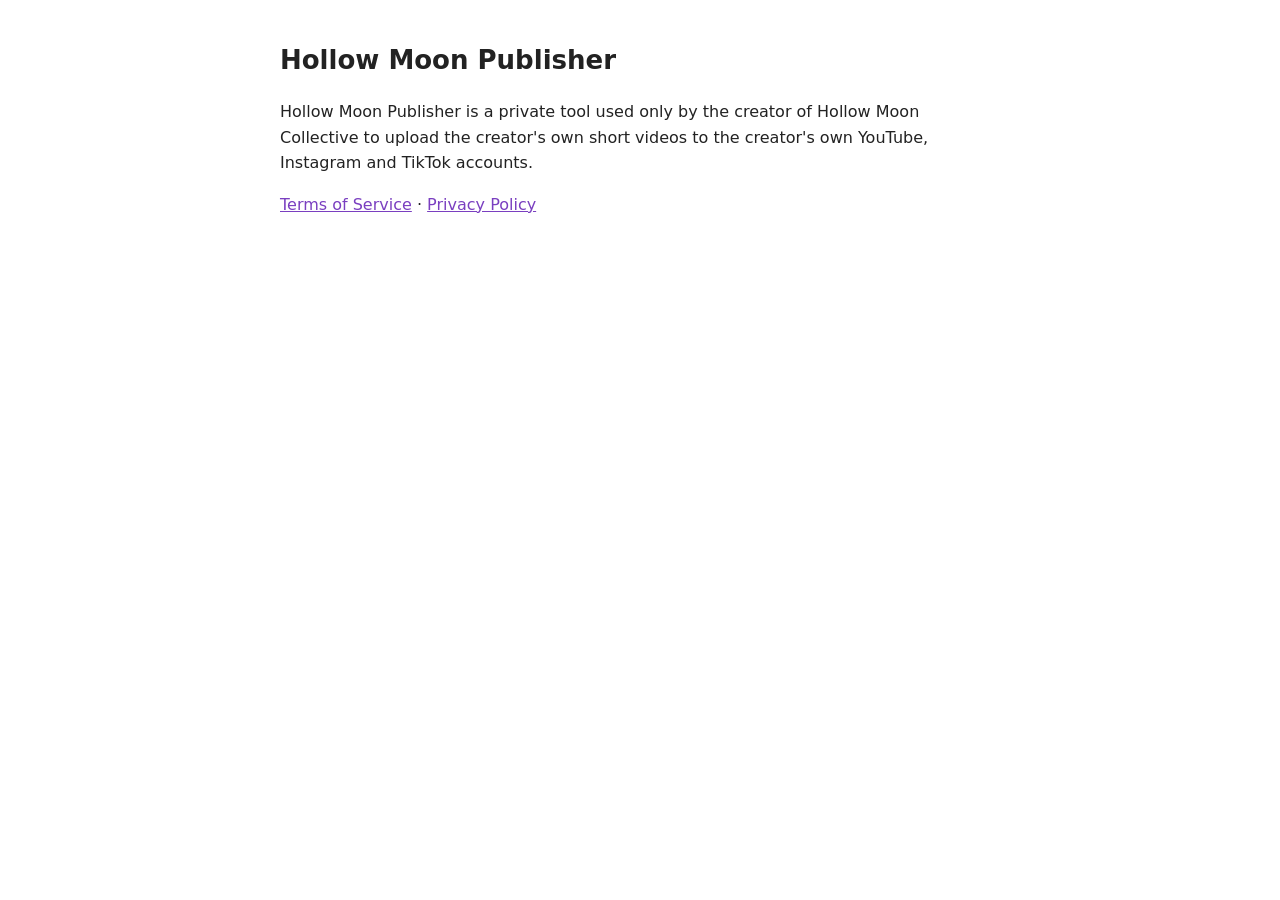
<file: index.html>
<!doctype html><html lang="en"><head><meta charset="utf-8"><meta name="viewport" content="width=device-width,initial-scale=1"><title>Hollow Moon Publisher</title><link rel="stylesheet" href="style.css"></head><body>
<h1>Hollow Moon Publisher</h1>
<p>Hollow Moon Publisher is a private tool used only by the creator of Hollow Moon Collective to upload the creator's own short videos to the creator's own YouTube, Instagram and TikTok accounts.</p>
<p><a href="terms.html">Terms of Service</a> · <a href="privacy.html">Privacy Policy</a></p>
</body></html>
</file>
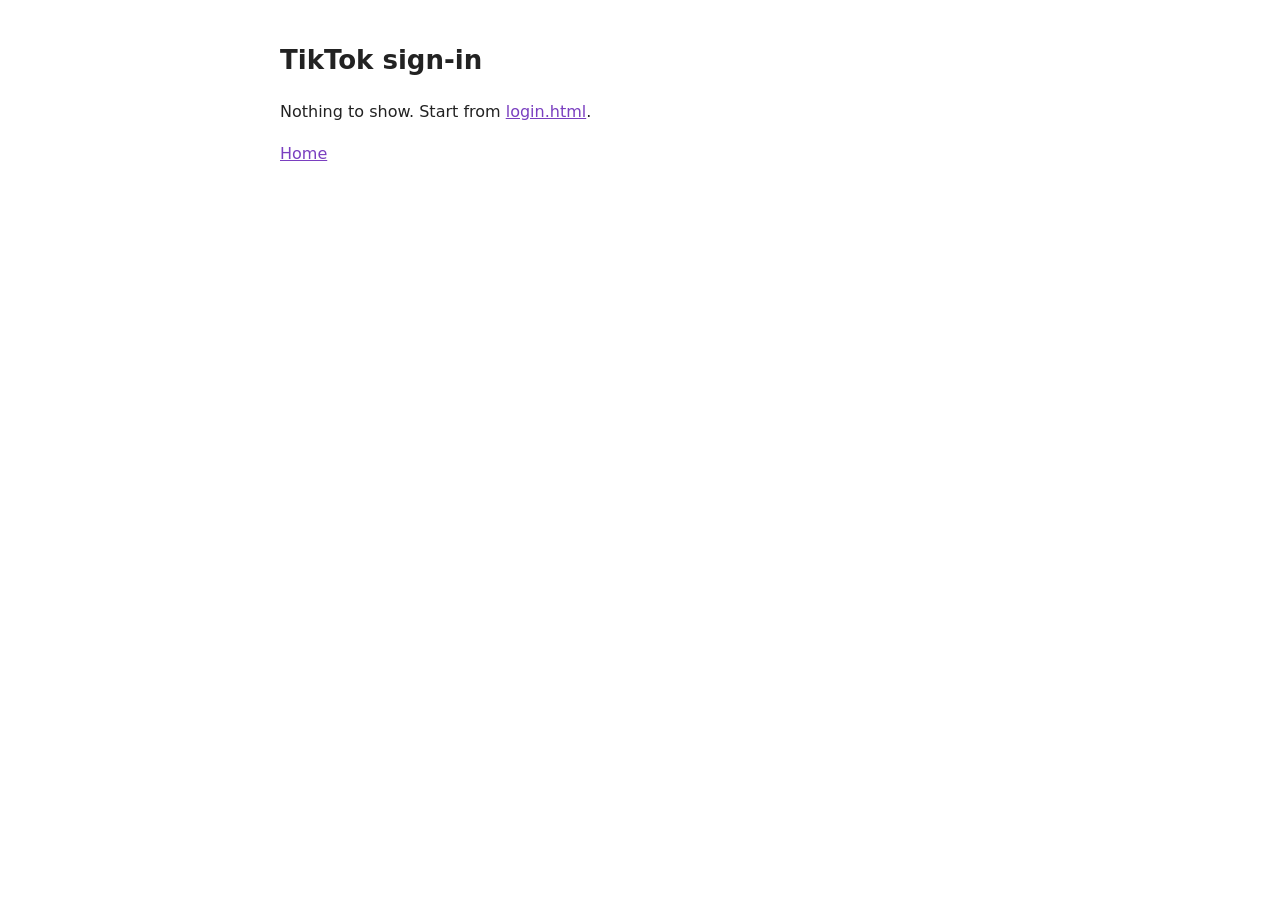
<file: callback.html>
<!doctype html><html lang="en"><head><meta charset="utf-8"><meta name="viewport" content="width=device-width,initial-scale=1"><title>TikTok connected</title><link rel="stylesheet" href="style.css"></head><body>
<h1>TikTok sign-in</h1>
<div id="out"></div>
<script>
const R="https://babstabst-dot.github.io/hollow-moon-legal/callback.html";
const q=new URLSearchParams(location.search), o=document.getElementById("out");
let k="";try{k=sessionStorage.getItem("tt_key")||"";}catch(e){}
if(q.get("error")){o.innerHTML="<p>TikTok returned an error: <b></b></p>";o.querySelector("b").textContent=q.get("error")+" "+(q.get("error_description")||"");}
else if(q.get("code")){
 const cmd='$s = Read-Host "Client secret"; curl.exe -s -X POST "https://open.tiktokapis.com/v2/oauth/token/" -H "Content-Type: application/x-www-form-urlencoded" -d "client_key='+encodeURIComponent(k||"CLIENT_KEY")+'&client_secret=$s&code='+encodeURIComponent(q.get("code"))+'&grant_type=authorization_code&redirect_uri='+encodeURIComponent(R)+'"';
 o.innerHTML='<p>Signed in. Within 5 minutes: open <b>PowerShell</b> on your computer, paste the command below, press Enter, paste the <b>Client secret</b> when asked and press Enter again.</p><textarea id="c" readonly style="width:100%;height:140px;font:13px monospace"></textarea><p><button id="cp" style="padding:8px 14px;font:inherit">Copy command</button></p><p>The answer contains <code>"refresh_token":"…"</code>. Copy only the value between the quotes into the environment variable <code>TT_HOLLOW_REFRESH_TOKEN</code>. Never paste it into a chat.</p>';
 document.getElementById("c").value=cmd;
 document.getElementById("cp").onclick=()=>{navigator.clipboard.writeText(cmd).then(()=>document.getElementById("cp").textContent="Copied");};
}else o.innerHTML='<p>Nothing to show. Start from <a href="login.html">login.html</a>.</p>';
</script>
<p><a href="index.html">Home</a></p></body></html>
</file>
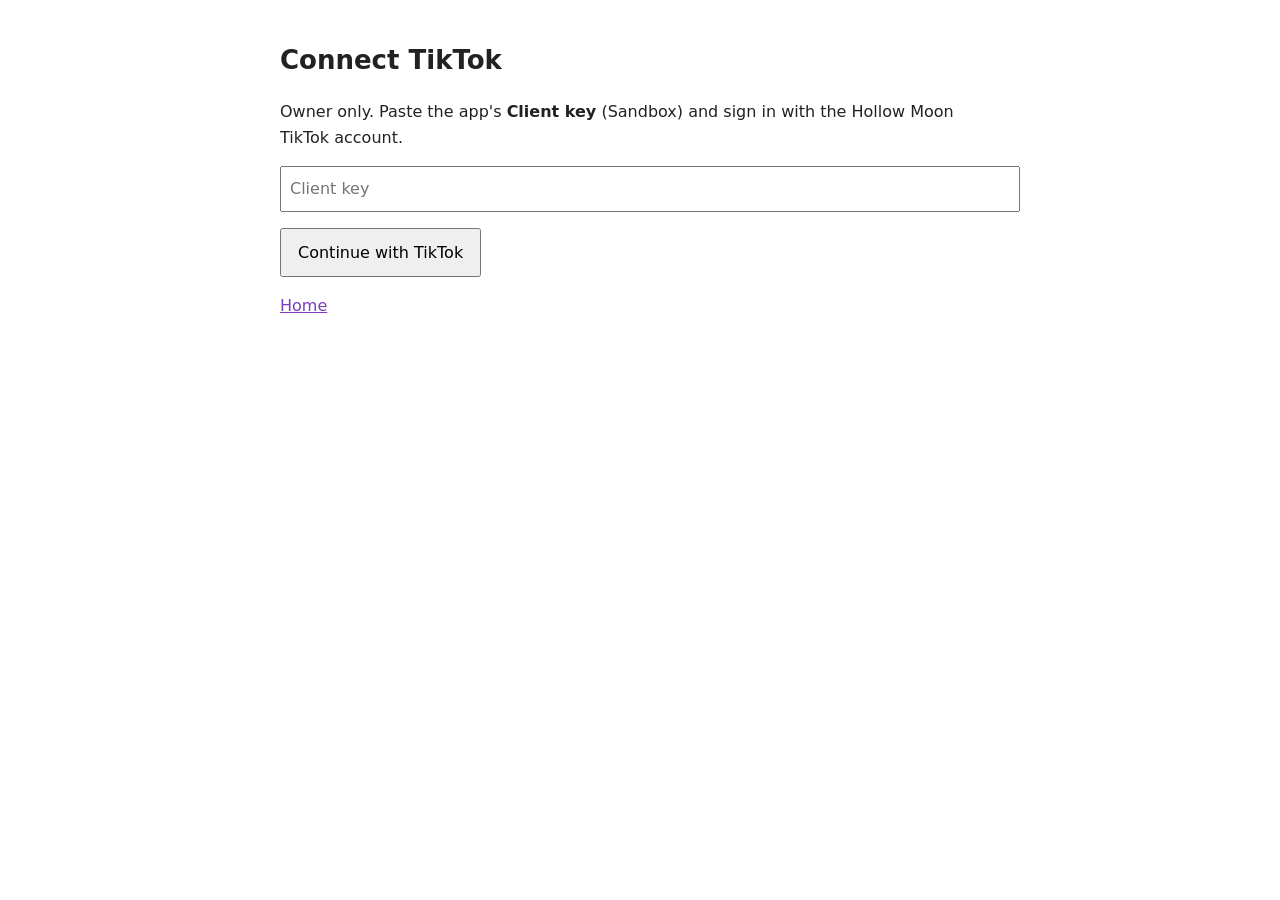
<file: login.html>
<!doctype html><html lang="en"><head><meta charset="utf-8"><meta name="viewport" content="width=device-width,initial-scale=1"><title>Connect TikTok</title><link rel="stylesheet" href="style.css"></head><body>
<h1>Connect TikTok</h1>
<p>Owner only. Paste the app's <b>Client key</b> (Sandbox) and sign in with the Hollow Moon TikTok account.</p>
<p><input id="k" placeholder="Client key" style="width:100%;padding:8px;font:inherit"></p>
<p><button id="go" style="padding:10px 16px;font:inherit">Continue with TikTok</button></p>
<script>
const R="https://babstabst-dot.github.io/hollow-moon-legal/callback.html";
document.getElementById("go").onclick=()=>{const k=document.getElementById("k").value.trim();if(!k)return;
const st=Math.random().toString(36).slice(2);try{sessionStorage.setItem("tt_key",k);sessionStorage.setItem("tt_state",st);}catch(e){}
location.href="https://www.tiktok.com/v2/auth/authorize/?"+new URLSearchParams({client_key:k,scope:"user.info.basic,user.info.stats,video.upload,video.publish,video.list",response_type:"code",redirect_uri:R,state:st});};
</script>
<p><a href="index.html">Home</a></p></body></html>
</file>
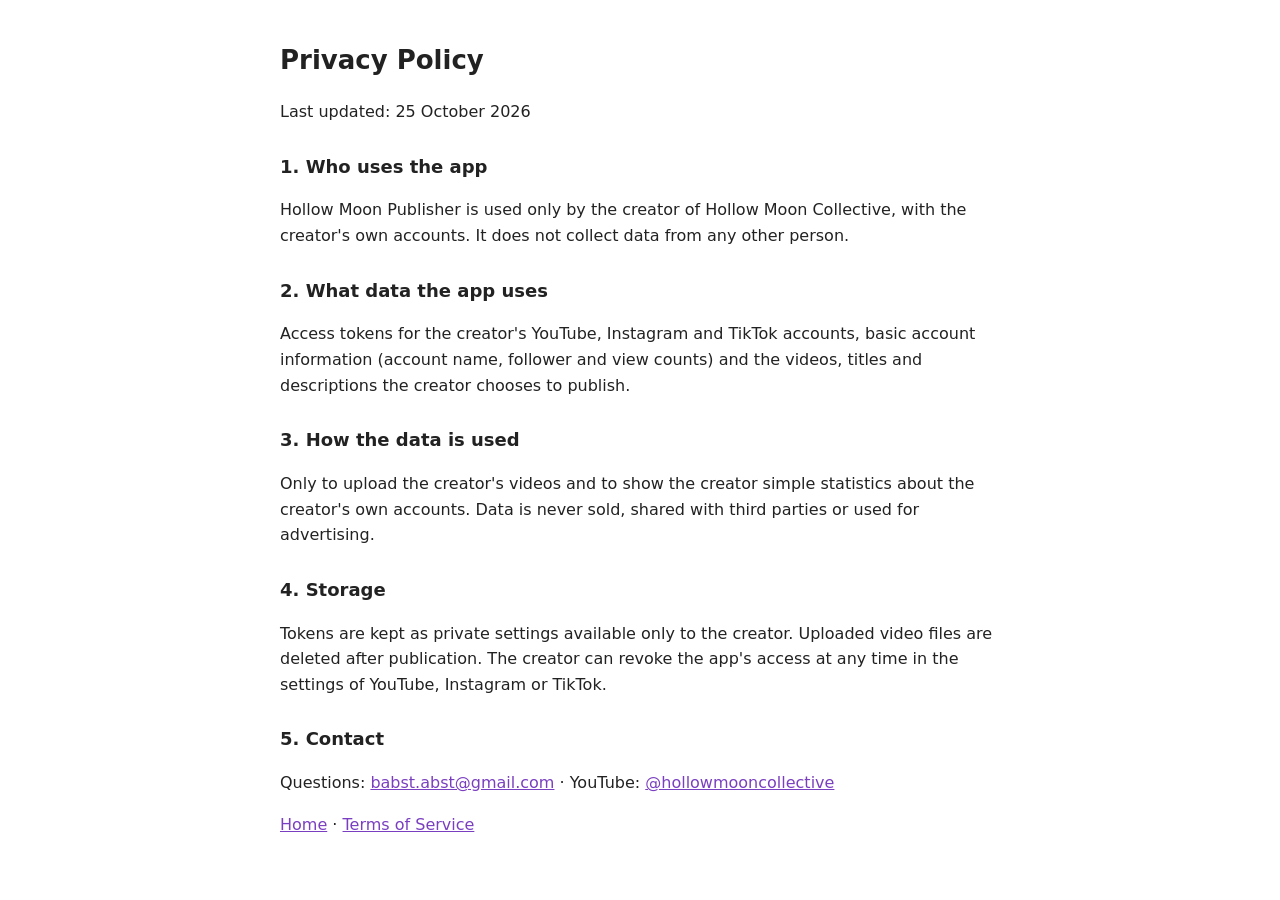
<file: privacy.html>
<!doctype html><html lang="en"><head><meta charset="utf-8"><meta name="viewport" content="width=device-width,initial-scale=1"><title>Privacy Policy</title><link rel="stylesheet" href="style.css"></head><body>
<h1>Privacy Policy</h1>
<p>Last updated: 25 October 2026</p>
<h2>1. Who uses the app</h2>
<p>Hollow Moon Publisher is used only by the creator of Hollow Moon Collective, with the creator's own accounts. It does not collect data from any other person.</p>
<h2>2. What data the app uses</h2>
<p>Access tokens for the creator's YouTube, Instagram and TikTok accounts, basic account information (account name, follower and view counts) and the videos, titles and descriptions the creator chooses to publish.</p>
<h2>3. How the data is used</h2>
<p>Only to upload the creator's videos and to show the creator simple statistics about the creator's own accounts. Data is never sold, shared with third parties or used for advertising.</p>
<h2>4. Storage</h2>
<p>Tokens are kept as private settings available only to the creator. Uploaded video files are deleted after publication. The creator can revoke the app's access at any time in the settings of YouTube, Instagram or TikTok.</p>
<h2>5. Contact</h2>
<p>Questions: <a href="mailto:babst.abst@gmail.com">babst.abst@gmail.com</a> · YouTube: <a href="https://www.youtube.com/@hollowmooncollective">@hollowmooncollective</a></p>
<p><a href="index.html">Home</a> · <a href="terms.html">Terms of Service</a></p>
</body></html>
</file>
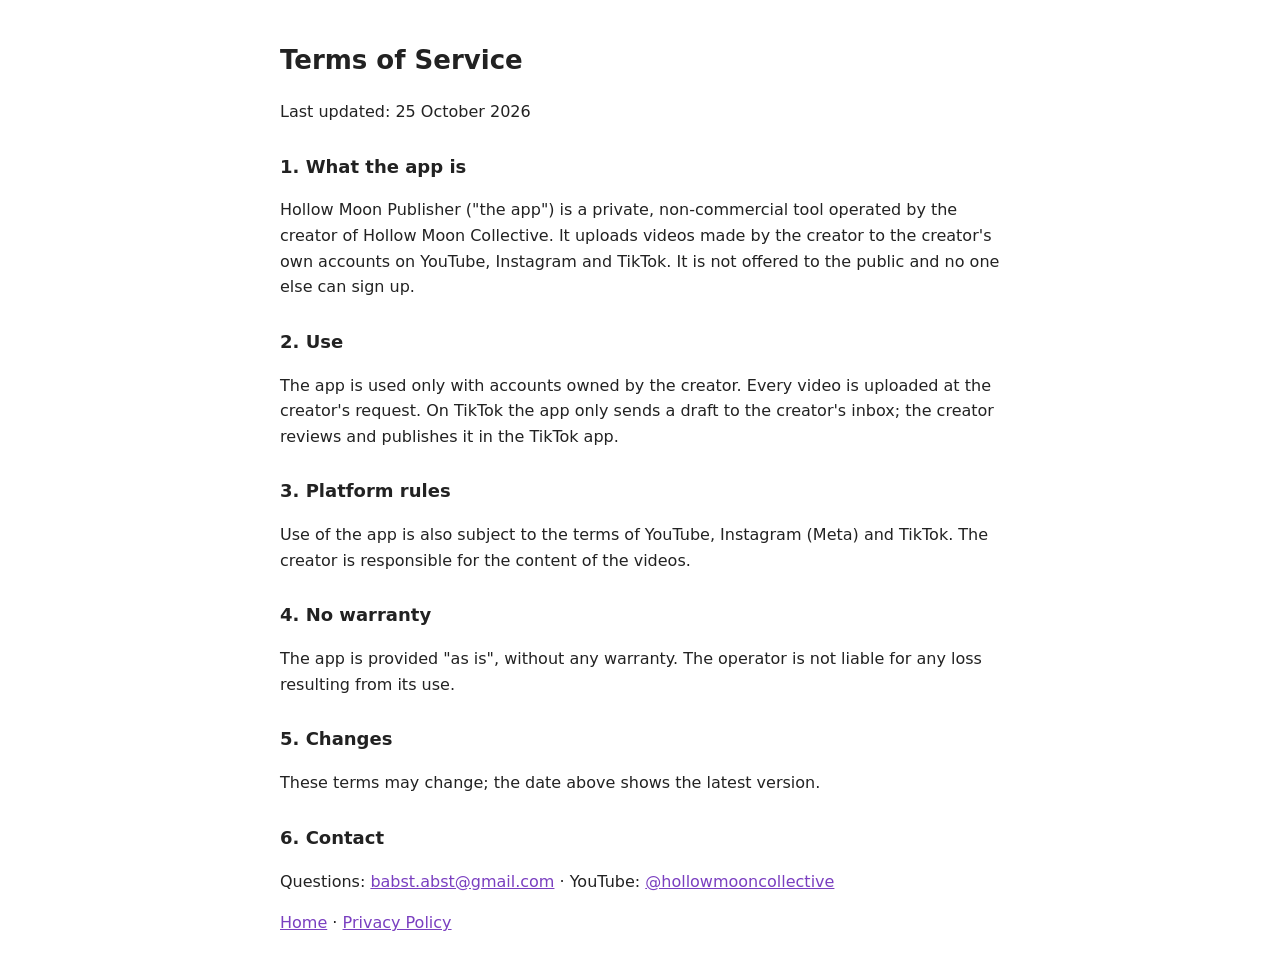
<file: terms.html>
<!doctype html><html lang="en"><head><meta charset="utf-8"><meta name="viewport" content="width=device-width,initial-scale=1"><title>Terms of Service</title><link rel="stylesheet" href="style.css"></head><body>
<h1>Terms of Service</h1>
<p>Last updated: 25 October 2026</p>
<h2>1. What the app is</h2>
<p>Hollow Moon Publisher ("the app") is a private, non-commercial tool operated by the creator of Hollow Moon Collective. It uploads videos made by the creator to the creator's own accounts on YouTube, Instagram and TikTok. It is not offered to the public and no one else can sign up.</p>
<h2>2. Use</h2>
<p>The app is used only with accounts owned by the creator. Every video is uploaded at the creator's request. On TikTok the app only sends a draft to the creator's inbox; the creator reviews and publishes it in the TikTok app.</p>
<h2>3. Platform rules</h2>
<p>Use of the app is also subject to the terms of YouTube, Instagram (Meta) and TikTok. The creator is responsible for the content of the videos.</p>
<h2>4. No warranty</h2>
<p>The app is provided "as is", without any warranty. The operator is not liable for any loss resulting from its use.</p>
<h2>5. Changes</h2>
<p>These terms may change; the date above shows the latest version.</p>
<h2>6. Contact</h2>
<p>Questions: <a href="mailto:babst.abst@gmail.com">babst.abst@gmail.com</a> · YouTube: <a href="https://www.youtube.com/@hollowmooncollective">@hollowmooncollective</a></p>
<p><a href="index.html">Home</a> · <a href="privacy.html">Privacy Policy</a></p>
</body></html>
</file>
<file: style.css>
body{font:16px/1.6 system-ui,sans-serif;max-width:720px;margin:40px auto;padding:0 16px;color:#222;background:#fff}h1{font-size:26px}h2{font-size:18px;margin-top:28px}a{color:#7a3fc0}
</file>
